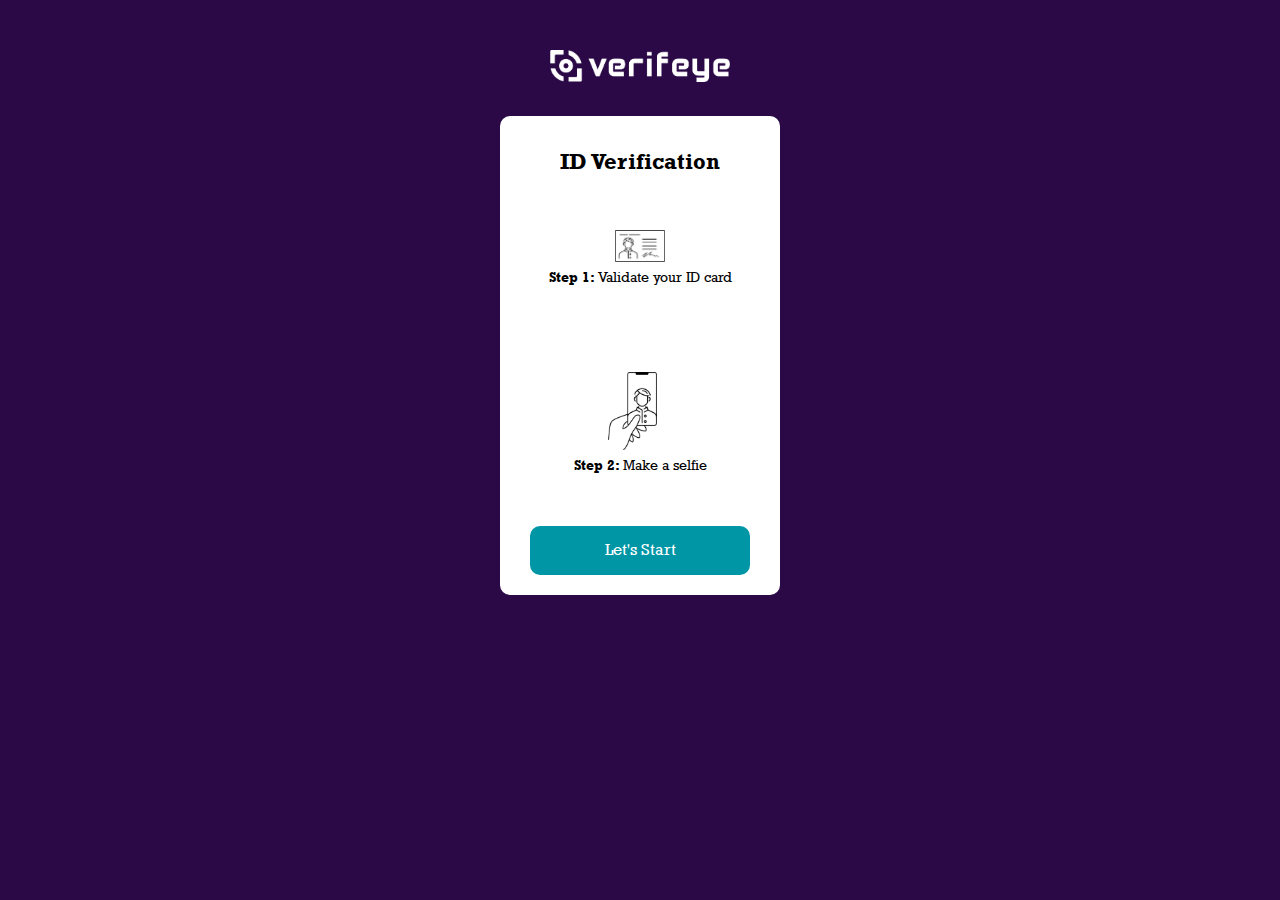
<file: verifeye-mobile/auto-ident.html>
<!DOCTYPE html>
<!--[if lt IE 7]>      <html class="no-js lt-ie9 lt-ie8 lt-ie7"> <![endif]-->
<!--[if IE 7]>         <html class="no-js lt-ie9 lt-ie8"> <![endif]-->
<!--[if IE 8]>         <html class="no-js lt-ie9"> <![endif]-->
<!--[if gt IE 8]>      <html class="no-js"> <![endif]-->
<html>
  <head>
    <meta charset="utf-8" />
    <meta http-equiv="X-UA-Compatible" content="IE=edge" />
    <title>Verifeye Online</title>
    <meta name="description" content="" />
    <meta
      name="viewport"
      content="width=device-width, initial-scale=1.0, maximum-scale=1.0, user-scalable=no"
    />
    <link rel="canonical" href="" />
  </head>
  <body>
    <!--[if lt IE 7]>
      <p class="browsehappy">
        You are using an <strong>outdated</strong> browser. Please
        <a href="#">upgrade your browser</a> to improve your experience.
      </p>
    <![endif]-->

    <div id="popup-wrap">
      <div class="popup">
        <img src="assets/images/logo.png" class="logo" alt="logo" />
        <div class="popup-main">
          <form>
            <fieldset class="active">
              <h4 class="title-h4">ID Verification</h4>
              <ul class="steps-ul">
                <li>
                  <h6>
                    <img src="assets/images/id_card_icon.png" alt="id-card" />
                    <span class="tick">&#10003;</span>
                  </h6>
                  <h5 class="title-h5">
                    Step 1: <span> Validate your ID card</span>
                  </h5>
                </li>
                <li>
                  <h6 class="selfie">
                    <img
                      src="assets/images/verifeye_selfie_a.png"
                      alt="selfie"
                    />
                    <span class="tick2">&#10003;</span>
                  </h6>
                  <h5 class="title-h5">Step 2: <span> Make a selfie</span></h5>
                </li>
              </ul>
              <input type="button" class="next-btn" value="Let's Start" />
            </fieldset>
            <fieldset>
              <h4 class="title-h4">Verification with</h4>
              <ul class="check-ul">
                <li>
                  <input id="q1" name="id-card" value="idCard" type="radio" />
                  <label for="q1">ID Card</label>
                </li>
                <li>
                  <input id="q2" name="id-card" value="idCard" type="radio" />
                  <label for="q2">Passport</label>
                </li>
              </ul>
              <input type="button" class="next-btn" value="Next" />
            </fieldset>
            <fieldset>
              <h4 class="title-h4">Scan the front side of your ID card</h4>
              <h6 class="title-h6">
                Make sure that the picture is not blurry or pixelated. Document
                information should be clearly visible.
              </h6>
              <ul class="camera-ul">
                <li>
                  <h6>
                    <img src="assets/images/id_card_icon.png" alt="id-card" />
                    <span class="tick">&#10003;</span>
                  </h6>
                </li>
              </ul>
              <input type="button" class="next-btn" value="Make Photo" />
            </fieldset>
            <fieldset>
              <h4 class="title-h4">Scan the back side of your ID card</h4>
              <h6 class="title-h6">
                Make sure that the picture is not blurry or pixelated. Document
                information should be clearly visible.
              </h6>
              <ul class="camera-ul">
                <li>
                  <h6>
                    <img src="assets/images/id_card_icon.png" alt="id-card" />
                    <span class="tick">&#10003;</span>
                  </h6>
                </li>
              </ul>
              <input type="button" class="next-btn" value="Make Photo" />
            </fieldset>
            <fieldset>
              <h4 class="title-h4">Scan your passport</h4>
              <h6 class="title-h6">
                Make sure that the picture is not blurry or pixelated. Document
                information should be clearly visible.
              </h6>
              <ul class="camera-ul">
                <li>
                  <h6>
                    <img
                      src="assets/images/verifeye_passport_b.png"
                      alt="passport"
                    />
                    <span class="tick">&#10003;</span>
                  </h6>
                </li>
              </ul>
              <input type="button" class="next-btn" value="Make Photo" />
            </fieldset>
            <fieldset>
              <h4 class="title-h4">Make a selfie</h4>
              <h6 class="title-h6">
                Provide a picture of yourself, Your face should be clearly
                visible, photo should not be blurry or pixelated.
              </h6>
              <ul class="camera-ul">
                <li>
                  <h6 class="selfie">
                    <img
                      src="assets/images/verifeye_selfie_a.png"
                      alt="id-card"
                    />
                    <span class="tick">&#10003;</span>
                  </h6>
                </li>
              </ul>
              <input type="button" class="next-btn" value="Make Photo" />
            </fieldset>
            <fieldset>
              <h4 class="title-h4">One time password</h4>
              <h6 class="title-h6">
                To improve the security, we will send an mTAN to your mobile
                phone.
              </h6>
              <ul class="otp-ul">
                <li class="mobile">
                  <select name="countryCode" id="">
                    <option value="+91" selected>+91</option>
                    <option value="+1">+1</option>
                    <option value="+49">+49</option>
                  </select>
                  <input
                    type="tel"
                    name="mobile no"
                    id=""
                    class="input-box"
                    placeholder="Mobile number"
                  />
                </li>
              </ul>
              <input type="button" class="next-btn" value="Request mTAN" />
            </fieldset>
            <fieldset>
              <h4 class="title-h4">One time password</h4>
              <h6 class="title-h6">
                Please type in the mTAN just sent to your mobile phone.
              </h6>
              <ul class="otp-ul">
                <li>
                  <input
                    type="tel"
                    name="mobile no"
                    id=""
                    class="input-box"
                    placeholder="Insert mTAN"
                  />
                </li>
              </ul>
              <input type="button" class="next-btn" value="Next" />
            </fieldset>
            <fieldset>
              <h4 class="title-h4">ID verification completed</h4>
              <div class="completed">
                <div class="first">
                  <div class="second">
                    <div class="third">
                      <span class="tick-last">&#10003;</span>
                    </div>
                  </div>
                </div>
              </div>
              <input type="button" class="close-btn" value="Close" />
            </fieldset>
          </form>
        </div>
      </div>
    </div>

    <link rel="stylesheet" href="assets/css/normalize.css" />
    <link rel="stylesheet" href="assets/css/style-min.css" />
    <script
      src="https://code.jquery.com/jquery-3.6.0.min.js"
      integrity="sha256-/xUj+3OJU5yExlq6GSYGSHk7tPXikynS7ogEvDej/m4="
      crossorigin="anonymous"
    ></script>

    <script src="assets/js/scripts-min.js" async defer></script>
  </body>
</html>
</file>
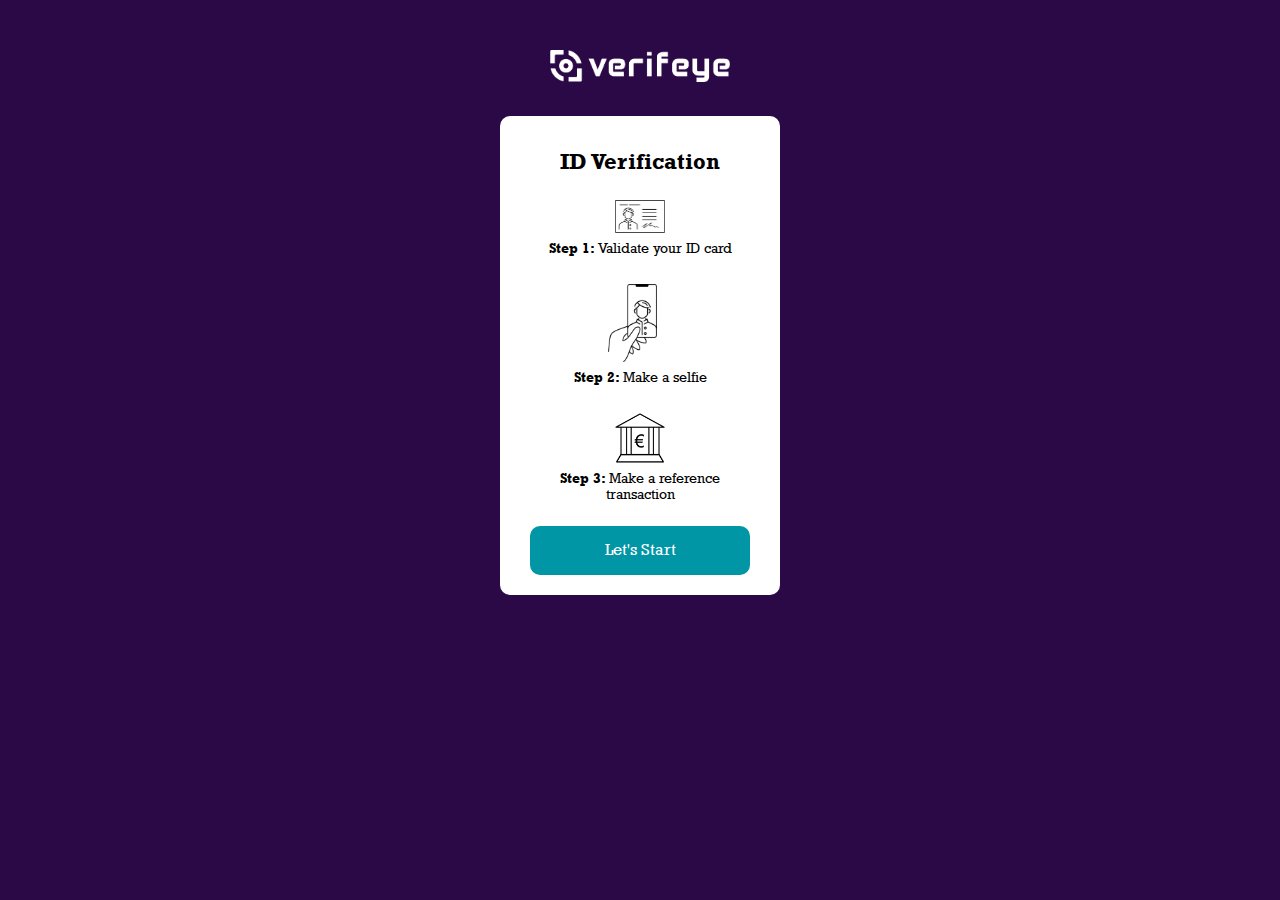
<file: verifeye-mobile/konto-ident.html>
<!DOCTYPE html>
<!--[if lt IE 7]>      <html class="no-js lt-ie9 lt-ie8 lt-ie7"> <![endif]-->
<!--[if IE 7]>         <html class="no-js lt-ie9 lt-ie8"> <![endif]-->
<!--[if IE 8]>         <html class="no-js lt-ie9"> <![endif]-->
<!--[if gt IE 8]>      <html class="no-js"> <![endif]-->
<html>
  <head>
    <meta charset="utf-8" />
    <meta http-equiv="X-UA-Compatible" content="IE=edge" />
    <title>Verifeye Online</title>
    <meta name="description" content="" />
    <meta
      name="viewport"
      content="width=device-width, initial-scale=1.0, maximum-scale=1.0, user-scalable=no"
    />
    <link rel="canonical" href="" />
  </head>
  <body>
    <!--[if lt IE 7]>
      <p class="browsehappy">
        You are using an <strong>outdated</strong> browser. Please
        <a href="#">upgrade your browser</a> to improve your experience.
      </p>
    <![endif]-->

    <div id="popup-wrap">
      <div class="popup">
        <img src="assets/images/logo.png" class="logo" alt="logo" />
        <div class="popup-main">
          <form>
            <fieldset class="active">
              <h4 class="title-h4">ID Verification</h4>
              <ul class="steps-ul">
                <li>
                  <h6>
                    <img src="assets/images/id_card_icon.png" alt="id-card" />
                    <span class="tick">&#10003;</span>
                  </h6>
                  <h5 class="title-h5">
                    Step 1: <span>Validate your ID card</span>
                  </h5>
                </li>
                <li>
                  <h6 class="selfie">
                    <img
                      src="assets/images/verifeye_selfie_a.png"
                      alt="selfie"
                    />
                    <span class="tick2">&#10003;</span>
                  </h6>
                  <h5 class="title-h5">Step 2: <span> Make a selfie</span></h5>
                </li>
                <li>
                  <h6>
                    <img
                      src="assets/images/bank-account.png"
                      alt="bank-account"
                    />
                    <span class="tick3">&#10003;</span>
                  </h6>
                  <h5 class="title-h5">
                    Step 3: <span> Make a reference transaction</span>
                  </h5>
                </li>
              </ul>
              <input type="button" class="next-btn" value="Let's Start" />
            </fieldset>
            <fieldset>
              <h4 class="title-h4">Verification with</h4>
              <ul class="check-ul">
                <li>
                  <input id="q1" name="id-card" value="idCard" type="radio" />
                  <label for="q1">ID Card</label>
                </li>
                <li>
                  <input id="q2" name="id-card" value="idCard" type="radio" />
                  <label for="q2">Passport</label>
                </li>
              </ul>
              <input type="button" class="next-btn" value="Next" />
            </fieldset>
            <fieldset>
              <h4 class="title-h4">Scan the front side of your ID card</h4>
              <h6 class="title-h6">
                Make sure that the picture is not blurry or pixelated. Document
                information should be clearly visible.
              </h6>
              <ul class="camera-ul">
                <li>
                  <h6>
                    <img src="assets/images/id_card_icon.png" alt="id-card" />
                    <span class="tick">&#10003;</span>
                  </h6>
                </li>
              </ul>
              <input type="button" class="next-btn" value="Make Photo" />
            </fieldset>
            <fieldset>
              <h4 class="title-h4">Scan the back side of your ID card</h4>
              <h6 class="title-h6">
                Make sure that the picture is not blurry or pixelated. Document
                information should be clearly visible.
              </h6>
              <ul class="camera-ul">
                <li>
                  <h6>
                    <img src="assets/images/id_card_icon.png" alt="id-card" />
                    <span class="tick">&#10003;</span>
                  </h6>
                </li>
              </ul>
              <input type="button" class="next-btn" value="Make Photo" />
            </fieldset>
            <fieldset>
              <h4 class="title-h4">Scan your passport</h4>
              <h6 class="title-h6">
                Make sure that the picture is not blurry or pixelated. Document
                information should be clearly visible.
              </h6>
              <ul class="camera-ul">
                <li>
                  <h6>
                    <img
                      src="assets/images/verifeye_passport_b.png"
                      alt="passport"
                    />
                    <span class="tick">&#10003;</span>
                  </h6>
                </li>
              </ul>
              <input type="button" class="next-btn" value="Make Photo" />
            </fieldset>
            <fieldset>
              <h4 class="title-h4">Make a selfie</h4>
              <h6 class="title-h6">
                Your face should be clearly visible. The photo should not be
                blurry or pixelated
              </h6>
              <ul class="camera-ul">
                <li>
                  <h6 class="selfie">
                    <img
                      src="assets/images/verifeye_selfie_a.png"
                      alt="id-card"
                    />
                    <span class="tick">&#10003;</span>
                  </h6>
                </li>
              </ul>
              <input type="button" class="next-btn" value="Make Photo" />
            </fieldset>
            <fieldset>
              <h4 class="title-h4">One time password</h4>
              <h6 class="title-h6">
                To finalize the verification process, you must type in an mTAN
                sent to your mobile phone.
              </h6>
              <ul class="otp-ul">
                <li class="mobile">
                  <select name="countryCode" id="">
                    <option value="+91" selected>+91</option>
                    <option value="+1">+1</option>
                    <option value="+49">+49</option>
                  </select>
                  <input
                    type="tel"
                    name="mobile no"
                    id=""
                    class="input-box"
                    placeholder="Mobile number"
                  />
                </li>
              </ul>
              <input type="button" class="next-btn" value="Request mTAN" />
            </fieldset>
            <fieldset>
              <h4 class="title-h4">One time password</h4>
              <h6 class="title-h6">
                Please type in the mTAN just sent to your mobile phone.
              </h6>
              <ul class="otp-ul">
                <li>
                  <input
                    type="tel"
                    name="mobile no"
                    id=""
                    class="input-box"
                    placeholder="Insert mTAN"
                  />
                </li>
              </ul>
              <input type="button" class="next-btn" value="Next" />
            </fieldset>
            <fieldset>
              <h4 class="title-h4">Konto-Ident</h4>
              <h6 class="title-h6">
                Make a €0.01 reference transaction to prove the existence of
                your bank account.
              </h6>
              <ul class="konto-ul">
                <li>
                  <h6>
                    <img src="assets/images/bank-account.png" alt="id-card" />
                    <span class="tick3" style="" wfd-id="16">✓</span>
                  </h6>
                </li>
              </ul>
              <div class="fts-logo">
                <img src="assets/images/fts_logo.png" alt="fts_logo" />
              </div>
              <input type="button" class="next-btn" value="Next" />
            </fieldset>
            <fieldset>
              <h4 class="title-h4">Reference transfer</h4>
              <ul class="reference-ul">
                <li>
                  <label>Amount:</label>
                  <p>
                    <select name="amount" id="amount" class="input-box">
                      <option value="">0.01 €</option>
                      <option value="">10 €</option>
                      <option value="">25 €</option>
                      <option value="">50 €</option>
                    </select>
                  </p>
                </li>
                <li>
                  <label>Purpose:</label>
                  <p>Konto-Ident check</p>
                </li>
                <li>
                  <label>Receiver:</label>
                  <p>SIA Verifeye Online LT13 3250 0541 4631 3090</p>
                </li>
              </ul>
              <div class="fts-logo">
                <img src="assets/images/fts_logo.png" alt="fts_logo" />
              </div>
              <input type="button" class="next-btn" value="Next" />
            </fieldset>
            <fieldset>
              <h4 class="title-h4">Find your bank</h4>
              <ul class="reference-ul">
                <li>
                  <label>Country:</label>
                  <p>
                    <select name="country" id="country" class="input-box">
                      <option value="">Germany</option>
                      <option value="">Germany</option>
                      <option value="">Germany</option>
                      <option value="">Germany</option>
                    </select>
                  </p>
                </li>
                <li>
                  <label>Bank, BIC or IBAN:</label>
                  <input
                    type="tel"
                    name="bank"
                    id=""
                    class="input-box"
                    placeholder=""
                  />
                </li>
                <li>
                  <p>Please enter your bank name, BIC or IBAN</p>
                </li>
              </ul>
              <div class="fts-logo">
                <img src="assets/images/fts_logo.png" alt="fts_logo" />
              </div>
              <input type="button" class="next-btn" value="Next" />
            </fieldset>
            <fieldset>
              <h4 class="title-h4">Login</h4>
              <ul class="reference-ul">
                <li>
                  <label>Login:</label>
                  <p>
                    <input
                      type="tel"
                      name="login"
                      id=""
                      class="input-box"
                      placeholder=""
                    />
                  </p>
                </li>
                <li>
                  <label>PIN:</label>
                  <input
                    type="tel"
                    name="PIN"
                    id=""
                    class="input-box"
                    placeholder=""
                  />
                </li>
                <li>
                  <p>Bank:</p>
                </li>
                <li>
                  <p class="terms">
                    <input
                      type="checkbox"
                      id="terms"
                      name="terms"
                      value="terms"
                    />
                    <label for="terms"
                      >I accept the terms and conditions for use of
                      FinTecSystems GmbH
                    </label>
                  </p>
                </li>
              </ul>
              <div class="fts-logo">
                <img src="assets/images/fts_logo.png" alt="fts_logo" />
              </div>
              <input type="button" class="next-btn" value="Next" />
            </fieldset>
            <fieldset>
              <h4 class="title-h4">MobileTAN</h4>
              <h6 class="title-h6">
                Your online banking requires an mTAN to log on. Please type in
                the mTAN sent to your mobile phone.
              </h6>
              <ul class="otp-ul">
                <li>
                  <input
                    type="tel"
                    name="mTAN"
                    id=""
                    class="input-box"
                    placeholder="mTAN"
                  />
                </li>
              </ul>
              <input type="button" class="next-btn" value="Next" />
            </fieldset>
            <fieldset>
              <h4 class="title-h4">Reference transaction</h4>
              <h6 class="title-h6">
                We just sent an mTAN to the mobile number *****628
              </h6>
              <ul class="otp-ul">
                <li>
                  <input
                    type="tel"
                    name="mTAN"
                    id=""
                    class="input-box"
                    placeholder="mTAN"
                  />
                </li>
              </ul>
              <input type="button" class="next-btn" value="Execute" />
            </fieldset>
            <fieldset>
              <h4 class="title-h4">ID verification completed</h4>
              <div class="completed">
                <div class="first">
                  <div class="second">
                    <div class="third">
                      <span class="tick-last">&#10003;</span>
                    </div>
                  </div>
                </div>
              </div>
              <input type="button" class="close-btn" value="Close" />
            </fieldset>
          </form>
        </div>
      </div>
    </div>

    <link rel="stylesheet" href="assets/css/normalize.css" />
    <link rel="stylesheet" href="assets/css/style-min.css" />
    <script
      src="https://code.jquery.com/jquery-3.6.0.min.js"
      integrity="sha256-/xUj+3OJU5yExlq6GSYGSHk7tPXikynS7ogEvDej/m4="
      crossorigin="anonymous"
    ></script>

    <script src="assets/js/scripts-min.js" async defer></script>
  </body>
</html>
</file>
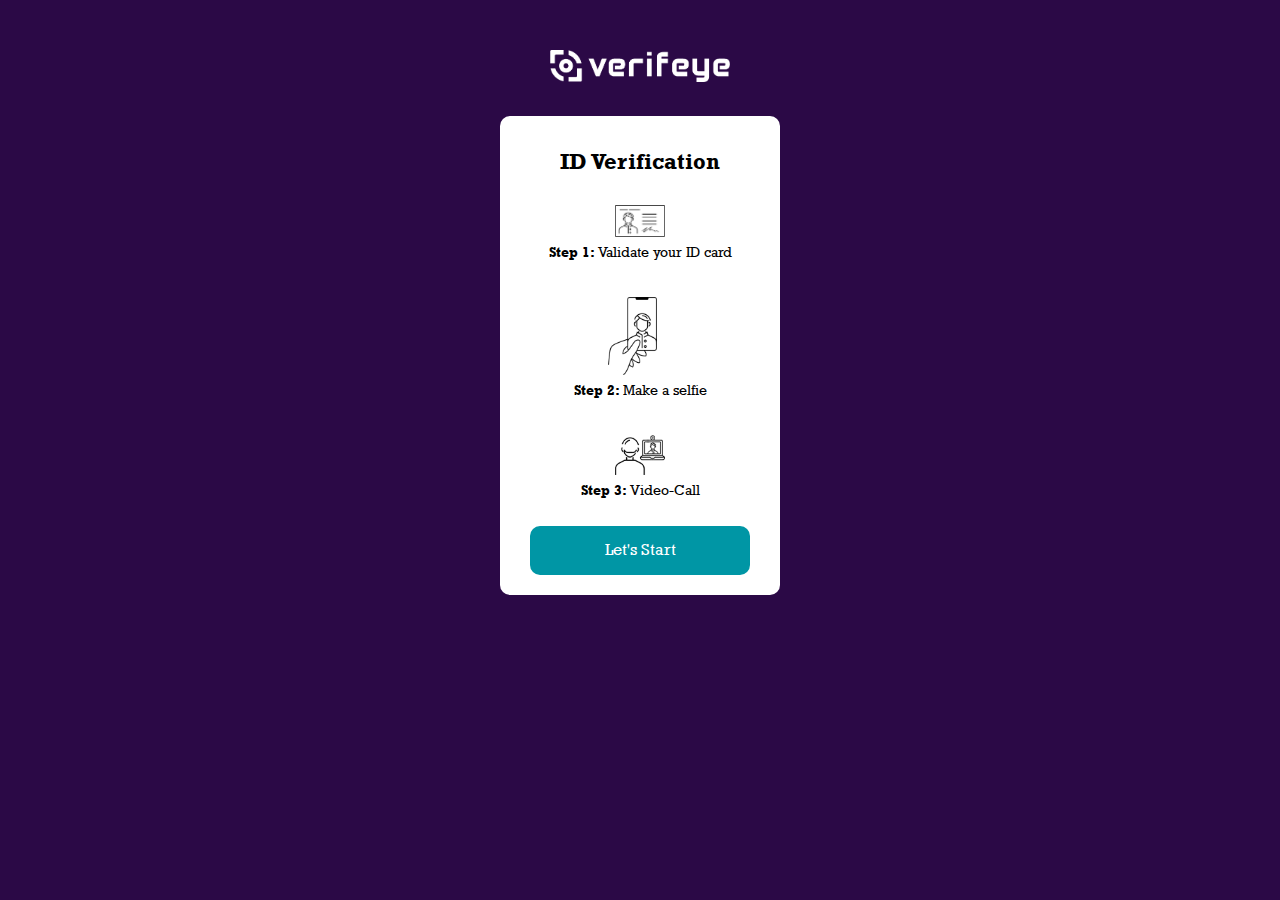
<file: verifeye-mobile/video-ident.html>
<!DOCTYPE html>
<!--[if lt IE 7]>      <html class="no-js lt-ie9 lt-ie8 lt-ie7"> <![endif]-->
<!--[if IE 7]>         <html class="no-js lt-ie9 lt-ie8"> <![endif]-->
<!--[if IE 8]>         <html class="no-js lt-ie9"> <![endif]-->
<!--[if gt IE 8]>      <html class="no-js"> <![endif]-->
<html>
  <head>
    <meta charset="utf-8" />
    <meta http-equiv="X-UA-Compatible" content="IE=edge" />
    <title>Verifeye Online</title>
    <meta name="description" content="" />
    <meta
      name="viewport"
      content="width=device-width, initial-scale=1.0, maximum-scale=1.0, user-scalable=no"
    />
    <link rel="canonical" href="" />
  </head>
  <body>
    <!--[if lt IE 7]>
      <p class="browsehappy">
        You are using an <strong>outdated</strong> browser. Please
        <a href="#">upgrade your browser</a> to improve your experience.
      </p>
    <![endif]-->

    <div id="popup-wrap">
      <div class="popup">
        <img src="assets/images/logo.png" class="logo" alt="logo" />
        <div class="popup-main">
          <form>
            <fieldset class="active">
              <h4 class="title-h4">ID Verification</h4>
              <ul class="steps-ul">
                <li>
                  <h6>
                    <img src="assets/images/id_card_icon.png" alt="id-card" />
                    <span class="tick">&#10003;</span>
                  </h6>
                  <h5 class="title-h5">
                    Step 1: <span> Validate your ID card</span>
                  </h5>
                </li>
                <li>
                  <h6 class="selfie">
                    <img
                      src="assets/images/verifeye_selfie_a.png"
                      alt="selfie"
                    />

                    <span class="tick2">&#10003;</span>
                  </h6>
                  <h5 class="title-h5">Step 2: <span>Make a selfie</span></h5>
                </li>
                <li>
                  <h6>
                    <img
                      src="assets/images/Video-Ident.png"
                      alt="Video-Ident"
                    />
                    <span class="tick3">&#10003;</span>
                  </h6>
                  <h5 class="title-h5">Step 3: <span> Video-Call</span></h5>
                </li>
              </ul>
              <input type="button" class="next-btn" value="Let's Start" />
            </fieldset>
            <fieldset>
              <h4 class="title-h4">Verification with</h4>
              <ul class="check-ul">
                <li>
                  <input id="q1" name="id-card" value="idCard" type="radio" />
                  <label for="q1">ID Card</label>
                </li>
                <li>
                  <input id="q2" name="id-card" value="idCard" type="radio" />
                  <label for="q2">Passport</label>
                </li>
              </ul>
              <input type="button" class="next-btn" value="Next" />
            </fieldset>
            <fieldset>
              <h4 class="title-h4">Scan the front side of your ID card</h4>
              <h6 class="title-h6">
                Make sure that the picture is not blurry or pixelated. Document
                information should be clearly visible.
              </h6>
              <ul class="camera-ul">
                <li>
                  <h6>
                    <img src="assets/images/id_card_icon.png" alt="id-card" />
                    <span class="tick">&#10003;</span>
                  </h6>
                </li>
              </ul>
              <input type="button" class="next-btn" value="Make Photo" />
            </fieldset>
            <fieldset>
              <h4 class="title-h4">Scan the back side of your ID card</h4>
              <h6 class="title-h6">
                Make sure that the picture is not blurry or pixelated. Document
                information should be clearly visible.
              </h6>
              <ul class="camera-ul">
                <li>
                  <h6>
                    <img src="assets/images/id_card_icon.png" alt="id-card" />
                    <span class="tick">&#10003;</span>
                  </h6>
                </li>
              </ul>
              <input type="button" class="next-btn" value="Make Photo" />
            </fieldset>
            <fieldset>
              <h4 class="title-h4">Scan your passport</h4>
              <h6 class="title-h6">
                Make sure that the picture is not blurry or pixelated. Document
                information should be clearly visible.
              </h6>
              <ul class="camera-ul">
                <li>
                  <h6>
                    <img
                      src="assets/images/verifeye_passport_b.png"
                      alt="passport"
                    />
                    <span class="tick">&#10003;</span>
                  </h6>
                </li>
              </ul>
              <input type="button" class="next-btn" value="Make Photo" />
            </fieldset>
            <fieldset>
              <h4 class="title-h4">Make a selfie</h4>
              <h6 class="title-h6">
                Provide a picture of yourself, Your face should be clearly
                visible, photo should not be blurry or pixelated.
              </h6>
              <ul class="camera-ul">
                <li>
                  <h6 class="selfie">
                    <img
                      src="assets/images/verifeye_selfie_a.png"
                      alt="id-card"
                    />
                    <span class="tick">&#10003;</span>
                  </h6>
                </li>
              </ul>
              <input type="button" class="next-btn" value="Make Photo" />
            </fieldset>
            <fieldset>
              <h4 class="title-h4">Video-Ident</h4>
              <h6 class="title-h6">You will be connected to a video agent</h6>
              <ul class="camera-ul">
                <li>
                  <h6>
                    <img
                      src="assets/images/Video-Ident.png"
                      alt="Video-Ident"
                    />
                    <span class="tick">&#10003;</span>
                  </h6>
                </li>
              </ul>
              <input type="button" class="next-btn" value="Start Video-Call" />
            </fieldset>
            <fieldset>
              <h4 class="title-h4">Start in: 5 sec</h4>
              <ul class="camera-ul camera-ul2">
                <li>
                  <h5>Camera</h5>
                </li>
              </ul>
              <input type="button" class="next-btn" value="Next" />
            </fieldset>
            <fieldset>
              <h4 class="title-h4">One time password</h4>
              <h6 class="title-h6">
                To finalize the verification process, you must type in an mTAN
                sent to your mobile phone.
              </h6>
              <ul class="otp-ul">
                <li class="mobile">
                  <select name="countryCode" id="">
                    <option value="+91" selected>+91</option>
                    <option value="+1">+1</option>
                    <option value="+49">+49</option>
                  </select>
                  <input
                    type="tel"
                    name="mobile no"
                    id=""
                    class="input-box"
                    placeholder="Mobile number"
                  />
                </li>
              </ul>
              <input type="button" class="next-btn" value="Request mTAN" />
            </fieldset>
            <fieldset>
              <h4 class="title-h4">One time password</h4>
              <h6 class="title-h6">
                Please type in the mTAN just sent to your mobile phone.
              </h6>
              <ul class="otp-ul">
                <li>
                  <input
                    type="tel"
                    name="mobile no"
                    id=""
                    class="input-box"
                    placeholder="Insert mTAN"
                  />
                </li>
              </ul>
              <input type="button" class="next-btn" value="Next" />
            </fieldset>
            <fieldset>
              <h4 class="title-h4">ID verification completed</h4>
              <div class="completed">
                <div class="first">
                  <div class="second">
                    <div class="third">
                      <span class="tick-last">&#10003;</span>
                    </div>
                  </div>
                </div>
              </div>
              <input type="button" class="close-btn" value="Close" />
            </fieldset>
          </form>
        </div>
      </div>
    </div>

    <link rel="stylesheet" href="assets/css/normalize.css" />
    <link rel="stylesheet" href="assets/css/style-min.css" />
    <script
      src="https://code.jquery.com/jquery-3.6.0.min.js"
      integrity="sha256-/xUj+3OJU5yExlq6GSYGSHk7tPXikynS7ogEvDej/m4="
      crossorigin="anonymous"
    ></script>

    <script src="assets/js/scripts-min.js" async defer></script>
  </body>
</html>
</file>
<file: verifeye-mobile/assets/css/style-min.css>
*{padding:0;margin:0;-webkit-box-sizing:border-box;box-sizing:border-box;}html{font-size:1rem;scroll-behavior:smooth;}@font-face{font-family:"Rockwell";src:url("fonts/Rockwell.woff2") format("woff2"),url("fonts/Rockwell.woff") format("woff");font-weight:normal;font-style:normal;font-display:swap;}@font-face{font-family:"Rockwell";src:url("fonts/Rockwell-Bold.woff2") format("woff2"),url("fonts/Rockwell-Bold.woff") format("woff");font-weight:bold;font-style:normal;font-display:swap;}body{font-family:"Rockwell";-webkit-font-smoothing:antialiased;-moz-osx-font-smoothing:grayscale;}ul{padding:0;margin:0;}#popup-wrap{background-color:#2b0946;position:fixed;top:0;bottom:0;left:0;right:0;z-index:10;}.popup{max-width:280px;width:100%;position:absolute;left:50%;top:50%;margin-left:-140px;margin-top:-400px;text-align:center;}.logo{max-width:180px;}.popup-main{background-color:#fff;border-radius:10px;max-width:400px;width:100%;padding:20px 30px;margin:30px 0 0;}form fieldset{display:none;border:none;padding:0;margin:0;}form fieldset.active{display:inline-block;width:100%;}.title-h4{font-size:22px;margin:0;height:50px;display:-webkit-box;display:-ms-flexbox;display:flex;-webkit-box-align:center;-ms-flex-align:center;align-items:center;-webkit-box-pack:center;-ms-flex-pack:center;justify-content:center;}.title-h5{font-size:14px;}.title-h5 span{font-weight:400;}.steps-ul{height:340px;display:-webkit-box;display:-ms-flexbox;display:flex;-webkit-box-orient:vertical;-webkit-box-direction:normal;-ms-flex-direction:column;flex-direction:column;-ms-flex-pack:distribute;justify-content:space-around;padding:0 0 10px 0;}.steps-ul li{list-style:none;}.steps-ul li h6{padding:0 0 5px;position:relative;display:inline-block;}.steps-ul li h6.selfie{margin:0 0 0 -15px;}.steps-ul li h6 img{max-width:50px;}.tick,.tick2,.tick3{font-size:18px;border-radius:50px;background-color:#0096a5;color:#fff;width:28px;height:28px;display:-webkit-box;display:-ms-flexbox;display:flex;-webkit-box-pack:center;-ms-flex-pack:center;justify-content:center;-webkit-box-align:center;-ms-flex-align:center;align-items:center;position:absolute;top:-10px;right:-10px;}.next-btn,.close-btn{border:none;background-color:#0096a5;width:100%;display:block;padding:15px;color:#fff;border-radius:10px;cursor:pointer;}.check-ul{display:-webkit-box;display:-ms-flexbox;display:flex;padding:40px 0 200px;-webkit-box-pack:justify;-ms-flex-pack:justify;justify-content:space-between;}.check-ul li{list-style:none;width:47%;}.check-ul label{cursor:pointer;font-size:14px;color:#000;margin:0;padding:40px 0;font-weight:normal;background-color:#fff;border:2px solid #999;text-align:center;width:100%;border-radius:10px;position:relative;z-index:1;display:block;}.check-ul li [type="radio"]{display:none;}.check-ul li label:hover,.check-ul li input[type="radio"]:checked + label{background-color:#0096a5;border-color:#0096a5;color:#fff;}.title-h6{font-size:13px;font-weight:400;padding:20px 0 0;height:65px;display:-webkit-box;display:-ms-flexbox;display:flex;-webkit-box-align:center;-ms-flex-align:center;align-items:center;-webkit-box-pack:center;-ms-flex-pack:center;justify-content:center;}.camera-ul{display:-webkit-box;display:-ms-flexbox;display:flex;}.camera-ul li{list-style:none;-webkit-box-flex:1;-ms-flex:1;flex:1;width:100%;-webkit-box-pack:center;-ms-flex-pack:center;justify-content:center;-webkit-box-align:center;-ms-flex-align:center;align-items:center;border:1px dashed #999;display:-webkit-box;display:-ms-flexbox;display:flex;align-items:center;height:215px;margin:30px 0;border-radius:10px;}.camera-ul h6{position:relative;display:inline-block;}.camera-ul h6.selfie{margin:0 0 0 -15px;}.camera-ul h6 img{max-width:140px;max-height:140px;}.camera-ul2{height:340px;}.otp-ul{height:275px;width:100%;}.otp-ul li{list-style:none;width:100%;padding:30px 0 0;}.otp-ul li.mobile{position:relative;display:-webkit-box;display:-ms-flexbox;display:flex;}.otp-ul li.mobile select{-moz-appearance:none;-webkit-appearance:none;-o-appearance:none;background:url(../images/dropdown.png) 88% center no-repeat;display:block;text-indent:.01px;border-left:1px solid #999;border-top:1px solid #999;border-bottom:1px solid #999;width:30%;white-space:nowrap;overflow:hidden;text-overflow:ellipsis;padding:12px 5px;border-radius:10px 0 0 10px;}.input-box{width:100%;border-radius:10px;border:1px solid #999;padding:12px 15px;text-align:center;position:relative;}.input-box:focus,.input-box:active{outline:none;}.otp-ul li.mobile .input-box{text-align:left;width:70%;border-radius:0 10px 10px 0;}.completed{background-color:#e5f4f6;display:-webkit-box;display:-ms-flexbox;display:flex;-webkit-box-pack:center;-ms-flex-pack:center;justify-content:center;-webkit-box-align:center;-ms-flex-align:center;align-items:center;width:220px;height:220px;margin:60px 0;border-radius:50%;}.completed .first{width:160px;height:160px;border-radius:50%;background-color:#aedde2;display:-webkit-box;display:-ms-flexbox;display:flex;-webkit-box-pack:center;-ms-flex-pack:center;justify-content:center;-webkit-box-align:center;-ms-flex-align:center;align-items:center;}.completed .second{width:100px;height:100px;border-radius:50%;background-color:#0197a5;display:-webkit-box;display:-ms-flexbox;display:flex;-webkit-box-pack:center;-ms-flex-pack:center;justify-content:center;-webkit-box-align:center;-ms-flex-align:center;align-items:center;}.completed .third{width:45px;height:45px;border-radius:50%;border:1px solid #fff;display:-webkit-box;display:-ms-flexbox;display:flex;-webkit-box-pack:center;-ms-flex-pack:center;justify-content:center;-webkit-box-align:center;-ms-flex-align:center;align-items:center;}.tick-last{color:#fff;font-size:18px;}.konto-ul{display:-webkit-box;display:-ms-flexbox;display:flex;-webkit-box-orient:vertical;-webkit-box-direction:normal;-ms-flex-direction:column;flex-direction:column;height:210px;-webkit-box-align:center;-ms-flex-align:center;align-items:center;}.konto-ul li{list-style:none;-webkit-box-flex:1;-ms-flex:1;flex:1;width:100%;-webkit-box-pack:center;-ms-flex-pack:center;justify-content:center;display:-webkit-box;display:-ms-flexbox;display:flex;-webkit-box-align:center;-ms-flex-align:center;align-items:center;border-radius:10px;}.konto-ul h6{position:relative;display:inline-block;}.fts-logo{text-align:right;padding:20px 0 20px;}.fts-logo img{width:100%;max-width:100px;}.reference-ul{display:-webkit-box;display:-ms-flexbox;display:flex;-webkit-box-orient:vertical;-webkit-box-direction:normal;-ms-flex-direction:column;flex-direction:column;-webkit-box-pack:justify;-ms-flex-pack:justify;justify-content:space-between;text-align:left;height:275px;padding:15px 0;}.reference-ul li{list-style:none;padding:0 0 20px;font-size:14px;}.reference-ul li label{text-decoration:underline;padding:0 0 8px;display:block;}.reference-ul li .terms{display:inline-block;position:relative;}.reference-ul li .terms input{position:absolute;left:0;top:0;}.reference-ul li .terms label{cursor:pointer;text-decoration:none;padding:0 0 0 25px;}.reference-ul li select{-moz-appearance:none;-webkit-appearance:none;-o-appearance:none;background:url(../images/dropdown.png) 92% center no-repeat;display:block;text-indent:.01px;border:1px solid #999;width:100%;white-space:nowrap;overflow:hidden;text-overflow:ellipsis;padding:12px 15px;}@media all and (device-width:1024px) and (device-height:768px) and (orientation:landscape){.popup{margin-top:0;top:50px}}@media (min-width:1025px) and (max-width:1300px){.popup{margin-top:0;top:50px}}@media only screen and (max-width:767px){body{background-position:0 0}.popup{margin-top:0;top:20px}.logo{max-width:150px}.popup-main{margin:15px 0 0}}
</file>
